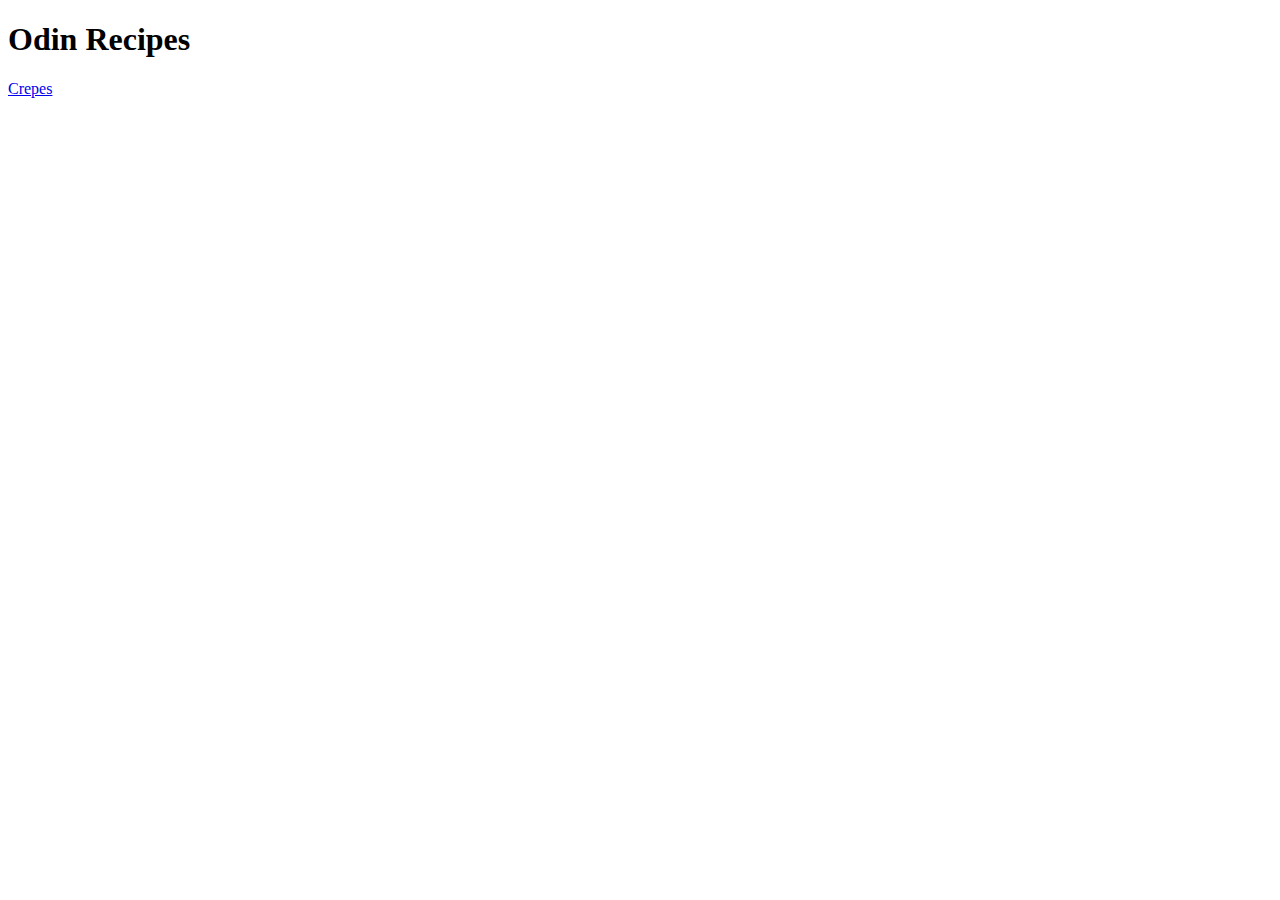
<file: index.html>
<!DOCTYPE html>
<html lang="en">
<head>
    <meta charset="UTF-8">
    <meta http-equiv="X-UA-Compatible" content="IE=edge">
    <meta name="viewport" content="width=device-width, initial-scale=1.0">
    <link rel="stylesheet" href="styles.css" />
    <title>Odin recipes</title>
</head>
<body>
    <h1>Odin Recipes</h1>
    <a href="recipes/crepes.html">Crepes</a>
</body>
</html>
</file>
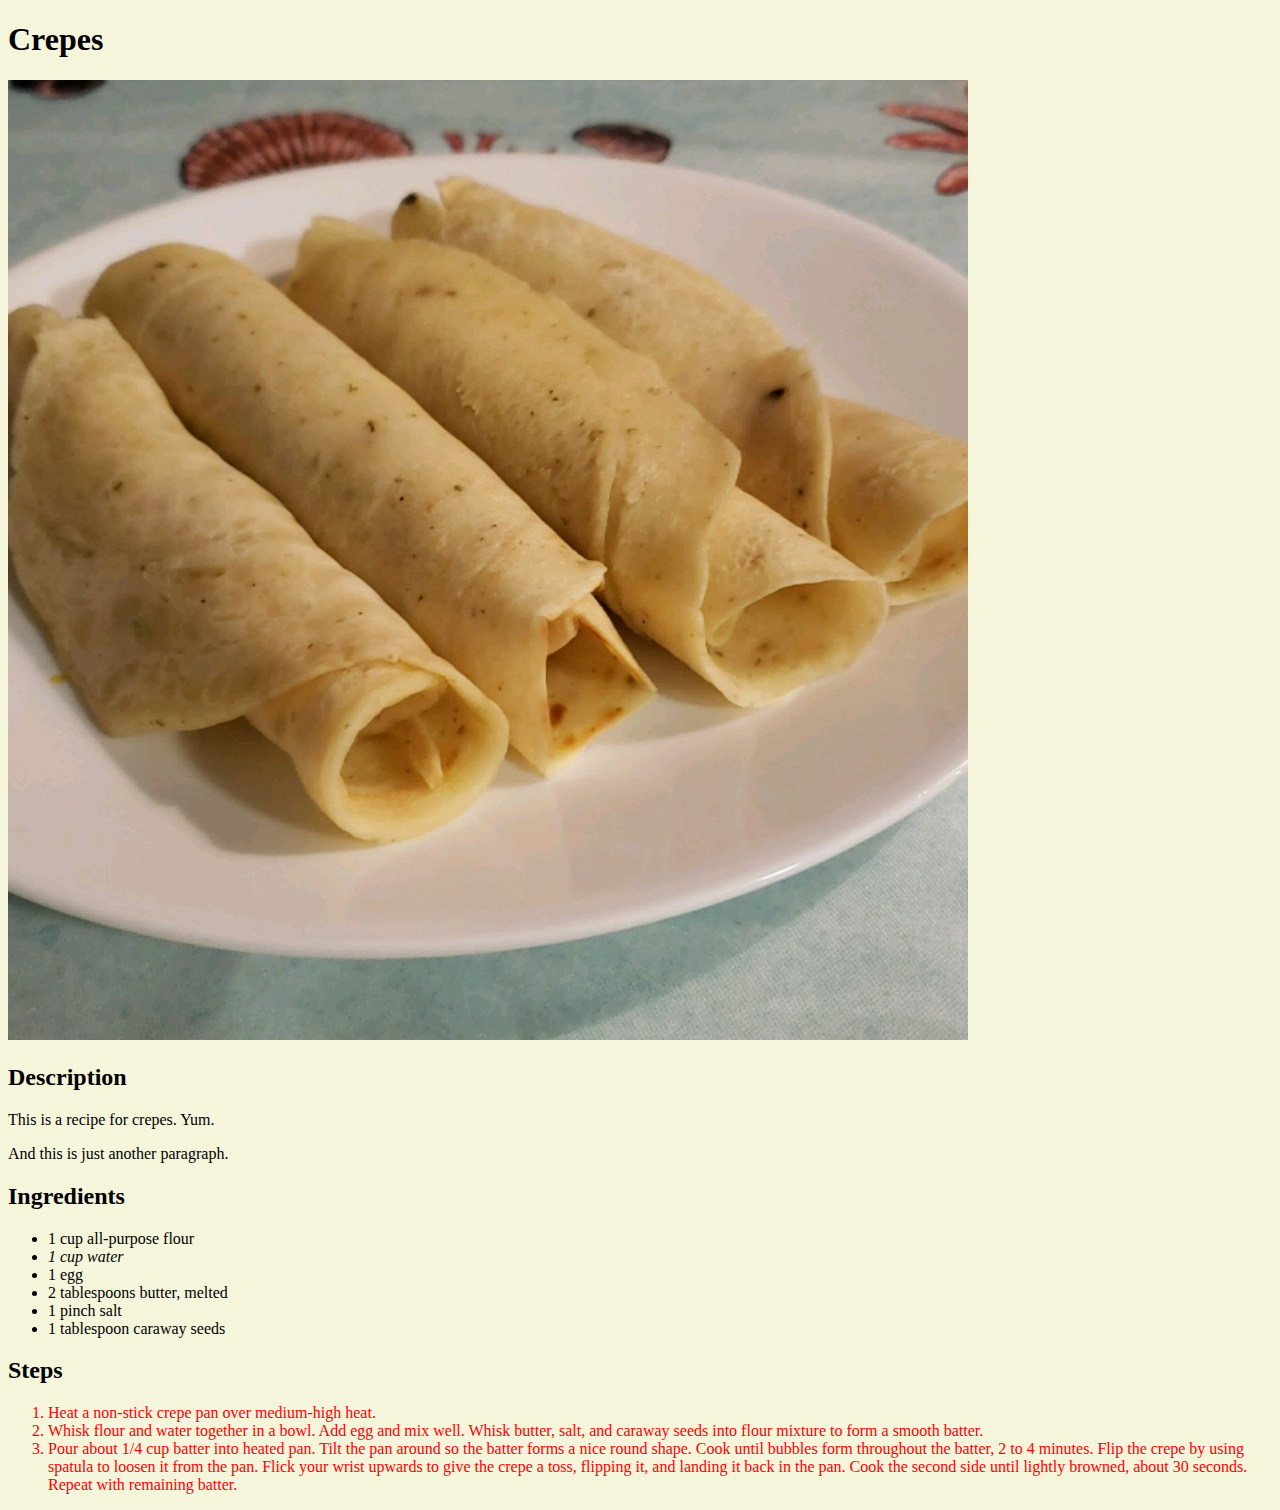
<file: recipes/crepes.html>
<!DOCTYPE html>
<html lang="en">

<head>
    <meta charset="UTF-8">
    <meta http-equiv="X-UA-Compatible" content="IE=edge">
    <meta name="viewport" content="width=device-width, initial-scale=1.0">
    <link rel="stylesheet" href="../styles.css" />
    <title>Document</title>
</head>

<body class="recipe">
    <div>
        <h1>Crepes</h1>
        <img alt="crepes" src="crepes.jpeg">
        <h2>Description</h2>
        <p>This is a recipe for crepes. Yum.</p>
        <p class="vip">And this is just another paragraph.</p>
        <h2>Ingredients</h2>
        <ul>
            <li>1 cup all-purpose flour</li>
            <li class="vip" >1 cup water</li>
            <li>1 egg</li>
            <li>2 tablespoons butter, melted</li>
            <li>1 pinch salt</li>
            <li>1 tablespoon caraway seeds </li>
        </ul>
        <h2>Steps</h2>
        <ol>
            <li>Heat a non-stick crepe pan over medium-high heat.</li>
            <li>Whisk flour and water together in a bowl. Add egg and mix well. Whisk butter, salt, and caraway seeds
                into flour mixture to form a smooth batter.</li>
            <li>Pour about 1/4 cup batter into heated pan. Tilt the pan around so the batter forms a nice round shape.
                Cook until bubbles form throughout the batter, 2 to 4 minutes. Flip the crepe by using spatula to loosen
                it from the pan. Flick your wrist upwards to give the crepe a toss, flipping it, and landing it back in
                the pan. Cook the second side until lightly browned, about 30 seconds. Repeat with remaining batter.
            </li>
        </ol>
    </div>
</body>

</html>
</file>
<file: styles.css>
.recipe {
    background-color: beige;
}

ol li {
    color:red;
}

ul .vip {
    font-style: italic;
}
</file>
